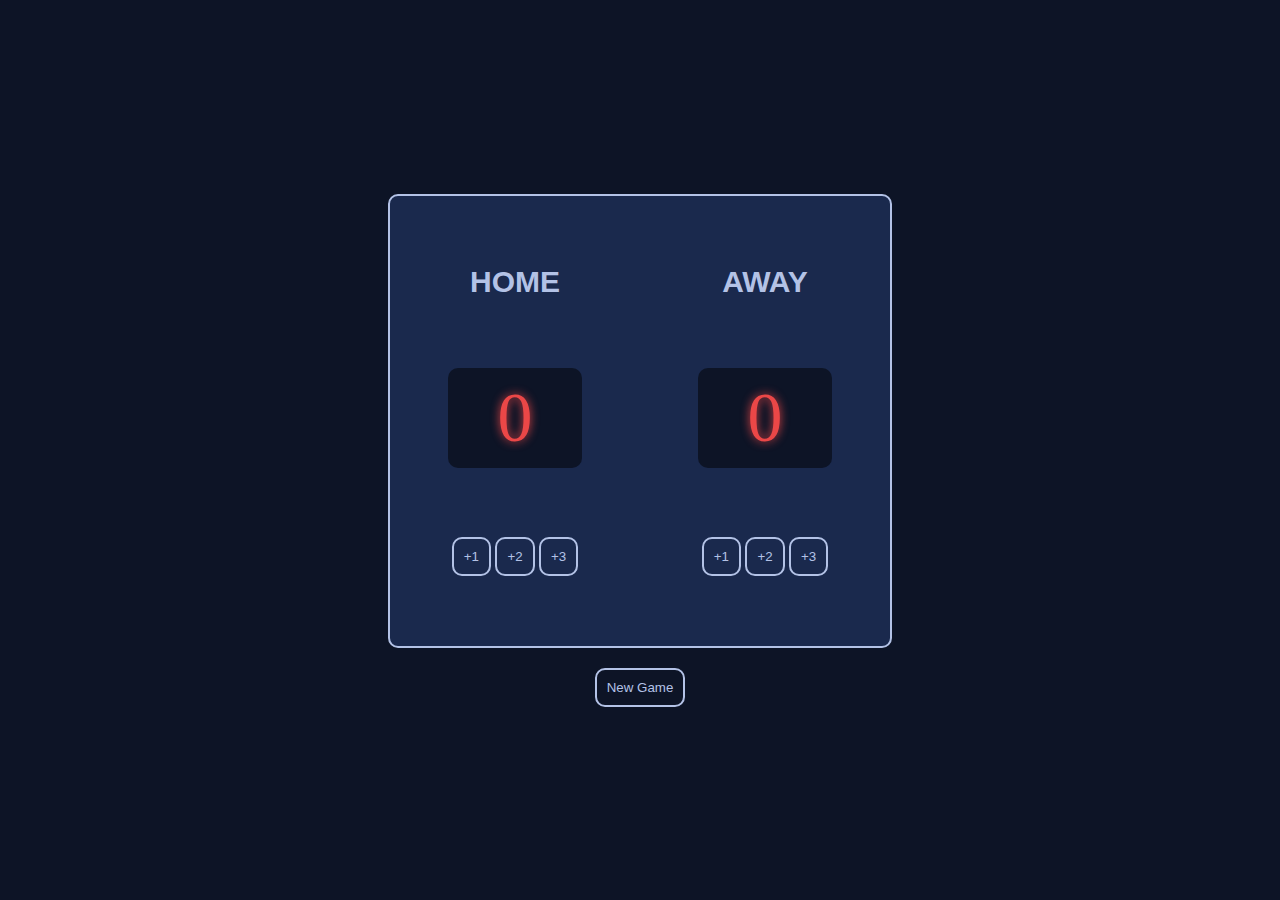
<file: index.html>
<!DOCTYPE html>
<html lang="en">
  <head>
    <meta charset="UTF-8" />
    <meta name="viewport" content="width=device-width, initial-scale=1.0" />
    <title>Basketball Scoreboard</title>
    <link rel="stylesheet" href="Basketball Scoreboard.css" />
    <link
      href="https://fonts.cdnfonts.com/css/seven-segment"
      rel="stylesheet"
    />
  </head>
  <body>
    <main>
      <section>
        <h3>Home</h3>
        <h1 id="score-home">0</h1>
        <div>
          <button onclick="plus1Home()">+1</button>
          <button onclick="plus2Home()">+2</button>
          <button onclick="plus3Home()">+3</button>
        </div>
      </section>

      <section>
        <h3>Away</h3>
        <h1 id="score-guest">0</h1>
        <div>
          <button onclick="plus1Guest()">+1</button>
          <button onclick="plus2Guest()">+2</button>
          <button onclick="plus3Guest()">+3</button>
        </div>
      </section>
    </main>

    <button onclick="newGame()">New Game</button>

    <script src="Basketball Scoreboard.js"></script>
  </body>
</html>
</file>
<file: Basketball Scoreboard.css>
:root {
  --accent: hsl(0, 80%, 60%);
  --dark: hsl(222, 50%, 10%);
  --medium: hsl(222, 50%, 20%);
  --bright: hsl(222, 50%, 80%);
}

body {
  display: flex;
  flex-direction: column;
  justify-content: center;
  align-items: center;
  font-family: sans-serif;
  color: var(--bright);
  background-color: var(--dark);
  height: 100vh;
  margin: 0;
}

main {
  display: flex;
  justify-content: space-around;
  height: 50%;
  min-height: 200px;
  width: 75%;
  min-width: 300px;
  max-width: 500px;
  background-color: var(--medium);
  border: 2px solid var(--bright);
  border-radius: 10px;
  margin-bottom: 20px;
}

section {
  display: flex;
  flex-direction: column;
  justify-content: space-evenly;
  align-items: center;
}

h3 {
  font-size: 30px;
  text-transform: uppercase;
  text-align: center;
  margin: 0px;
}

h1 {
  font-size: 70px;
  font-weight: 400;
  font-family: "Seven Segment";
  text-align: center;
  color: var(--accent);
  text-shadow: 0 0 10px var(--accent);
  background-color: var(--dark);
  width: 90%;
  border-radius: 10px;
  padding: 10px;
  margin: 0px;
}

button {
  color: var(--bright);
  background: none;
  border: 2px solid var(--bright);
  border-radius: 10px;
  padding: 10px;
}

button:hover {
  color: var(--medium);
  background-color: var(--bright);
}

button:active {
  transform: scale(0.8);
  opacity: 0.8;
}

.leader {
  box-shadow: 0 0 5px var(--accent), inset 0 0 5px var(--accent);
}
</file>
